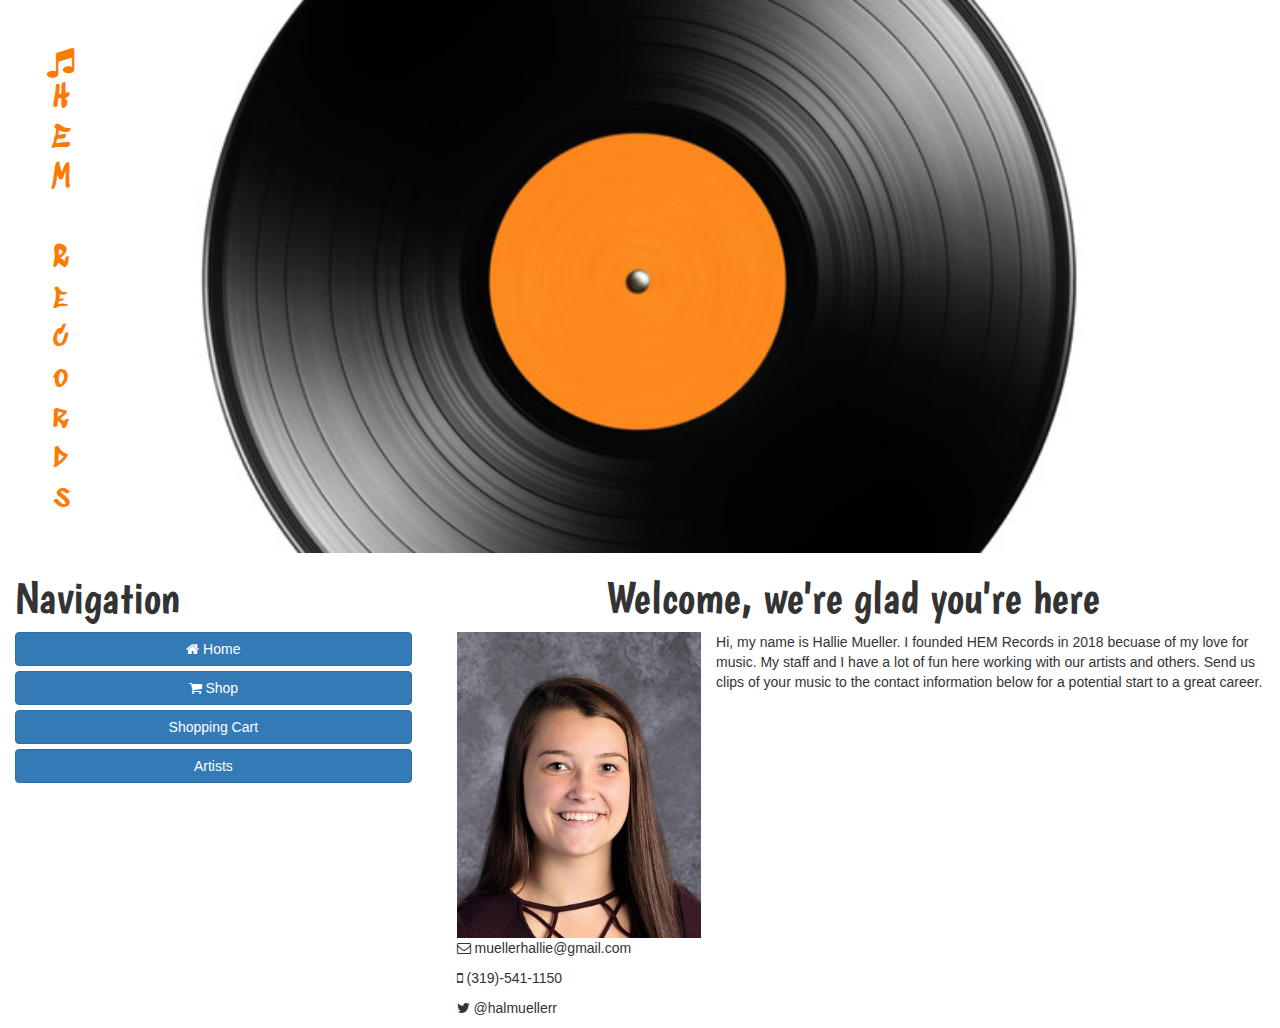
<file: Index.html>
<!DOCTYPE html>
<html>
  <head>
    <meta charset="UTF-8">
    <title>Home - HEM Records</title>
    <link rel="stylesheet" href="https://maxcdn.bootstrapcdn.com/font-awesome/4.5.0/css/font-awesome.min.css"/>
    <link href="https://fonts.googleapis.com/css?family=Lobster%7cBoogaloo" rel="stylesheet" type="text/css">
  <link rel="stylesheet" href="https://maxcdn.bootstrapcdn.com/bootstrap/3.3.1/css/bootstrap.min.css"/>
   <link href="https://fonts.googleapis.com/css?family=Sedgwick+Ave+Display" rel="stylesheet">
   <link href="app.css" rel="stylesheet">
  </head>
  <body class="container-fluid">
   <header>
    <h1><i class="fa fa-music"></i>HEM Records</h1>
    </header>
    <div class="row">
     <div class="col-xs-4">
       <h2>Navigation</h2>
      <a href="Index.html" class="btn btn-block btn-primary"><i class="fa fa-home"></i> Home</a>
      <a href="shop.html" class="btn btn-block btn-primary"><i class="fa fa-shopping-cart"></i> Shop</a>
      <a href="records.html" class="btn btn-block btn-primary">Shopping Cart</a>
      <a href="artists.html" class="btn btn-block btn-primary">Artists</a>
     </div>
     <div class="col-xs-8">
       <h2 class="text-center">Welcome, we're glad you're here</h2>
       <!--Your code goes below this line -->
       <div class="col-xs-4">
<img src="unnamed.jpg" alt="Self-potrait of myself" class= "img-responsive">

<p><i class="fa fa-envelope-o"></i> muellerhallie@gmail.com</p>
<p><i class="fa fa-mobile"></i> (319)-541-1150</p>
<p><i class="fa fa-twitter"></i> @halmuellerr</p>
</div>
<p>Hi, my name is Hallie Mueller. I founded HEM Records in 2018 becuase of my love for music. My staff and I have a lot of fun here working with our artists and others. Send us clips of your music to the contact information below for a potential start to a great career.</p>

        <!--Your code goes above this line -->
     </div>
    </div>

  </body>
 </html>
</file>
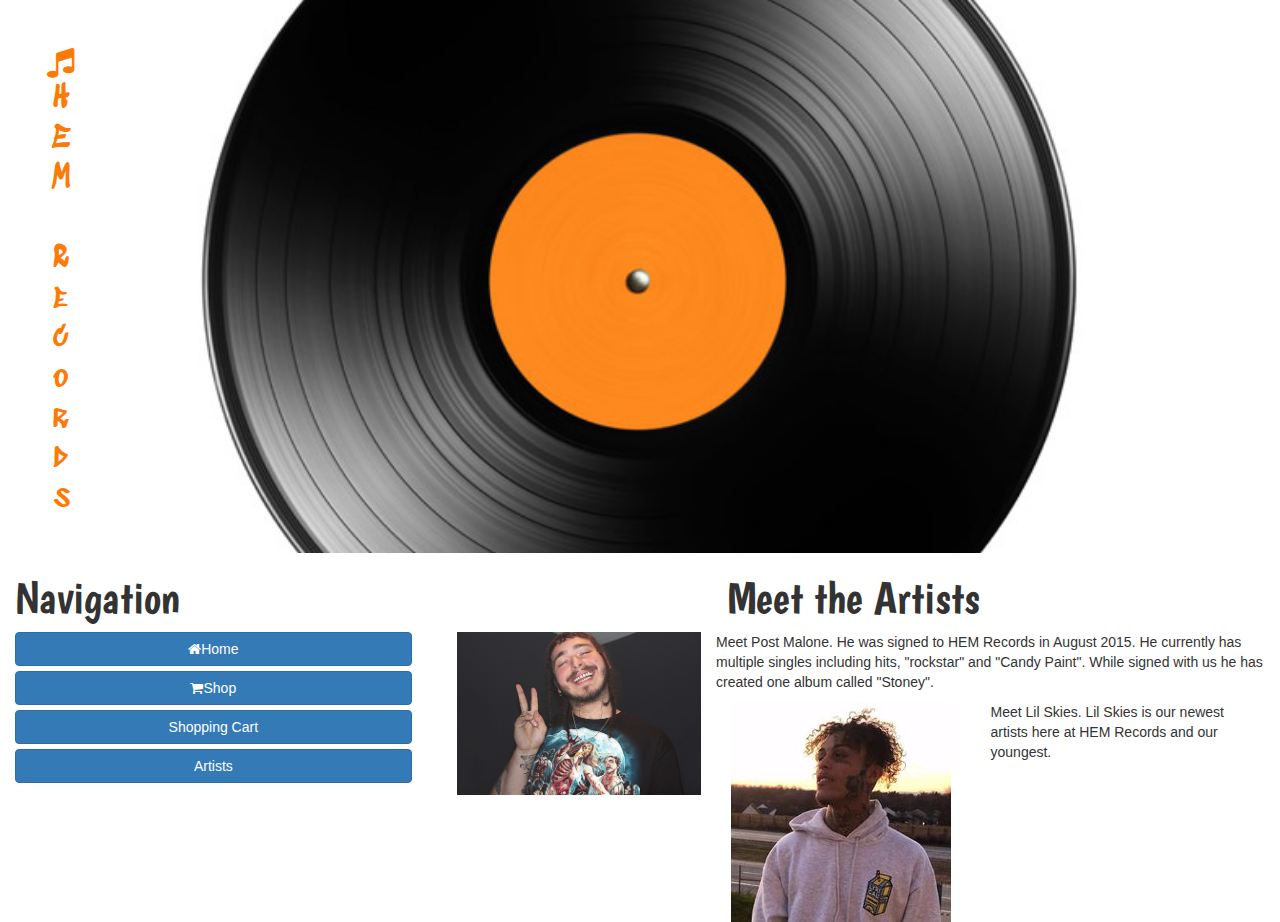
<file: artists.html>
<!DOCTYPE html>
<html>
  <head>
    <meta charset="UTF-8">
    <title>Artists - HEM Records</title>
        <link rel="stylesheet" href="https://maxcdn.bootstrapcdn.com/font-awesome/4.5.0/css/font-awesome.min.css"/>
    <link href="https://fonts.googleapis.com/css?family=Lobster%7cBoogaloo" rel="stylesheet" type="text/css">
  <link rel="stylesheet" href="https://maxcdn.bootstrapcdn.com/bootstrap/3.3.1/css/bootstrap.min.css"/>
   <link href="https://fonts.googleapis.com/css?family=Sedgwick+Ave+Display" rel="stylesheet">
   <link href="app.css" rel="stylesheet">
  </head>
  <body class="container-fluid">
   <header>
    <h1><i class="fa fa-music"></i>HEM Records</h1>
    </header>
    <div class="row">
     <div class="col-xs-4">
       <h2>Navigation</h2>
      <a href="Index.html" class="btn btn-block btn-primary"><i class="fa fa-home"></i>Home</a>
      <a href="shop.html" class="btn btn-block btn-primary"><i class="fa fa-shopping-cart"></i>Shop</a>
      <a href="cart.html" class="btn btn-block btn-primary">Shopping Cart</a>
      <a href="artists.html" class="btn btn-block btn-primary">Artists</a>
     </div>
     <div class="col-xs-8">
       <h2 class="text-center">Meet the Artists</h2>
       <!--Your code goes below this line -->

       <div class="col-xs-4">
       <img src="post-malone.jpg" alt="Post Malone putting up the piece sign" class="img-responsive">
     </div>
       <p>Meet Post Malone. He was signed to HEM Records in August 2015. He currently has multiple singles including hits, "rockstar" and "Candy Paint". While signed with us he has created one album called "Stoney".</p>

       <div class="col-xs-4">
         <img src="lil-skies.jpg" alt="Lil Skies" class="img-responsive">
       </div>
       <p>Meet Lil Skies. Lil Skies is our newest artists here at HEM Records and our youngest.</p>



        <!--Your code goes above this line -->
     </div>
    </div>

  </body>
 </html>
</file>
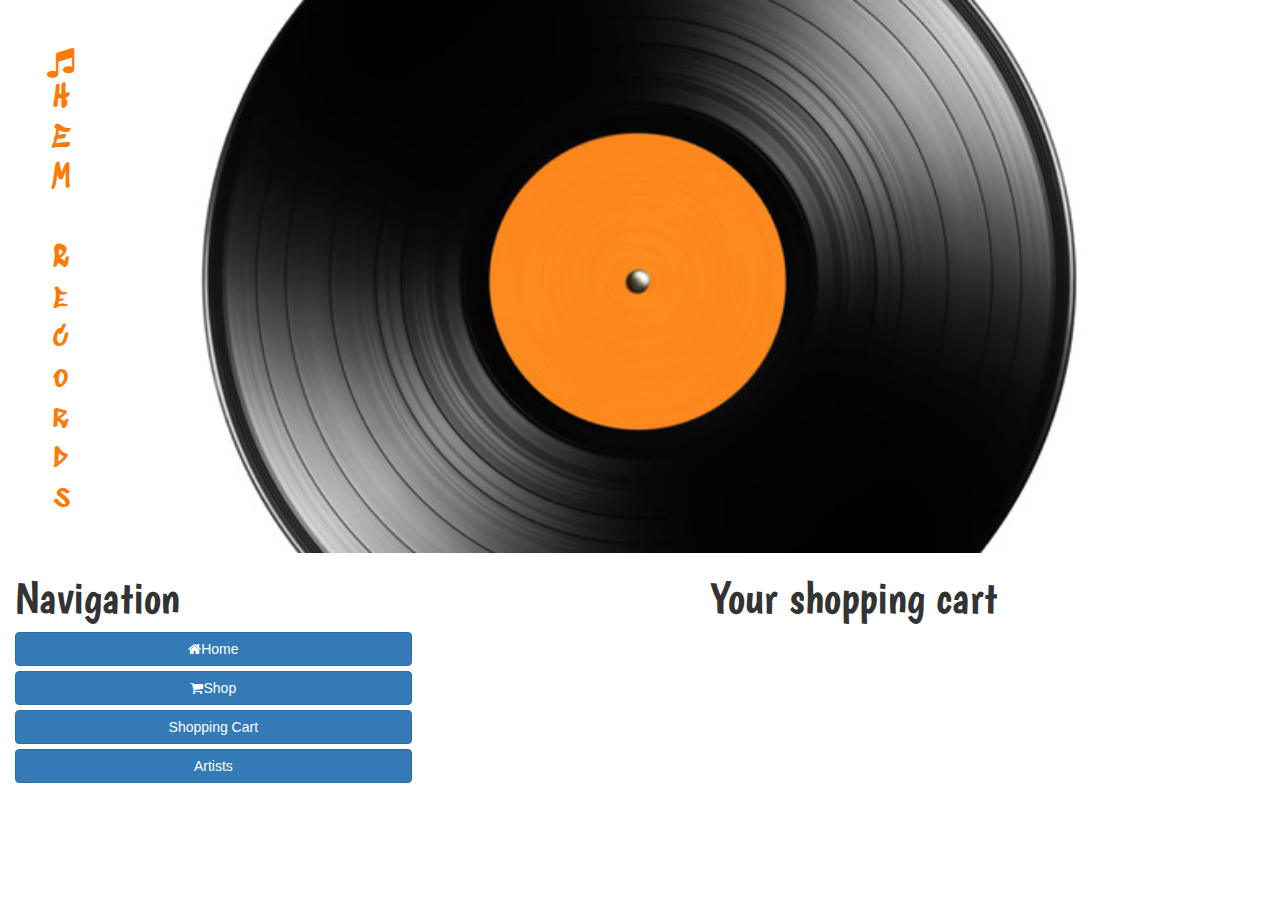
<file: cart.html>
<!DOCTYPE html>
<html>
  <head>
    <meta charset="UTF-8">
    <title>Cart - HEM Records</title>
    <link rel="stylesheet" href="https://maxcdn.bootstrapcdn.com/font-awesome/4.5.0/css/font-awesome.min.css"/>
    <link href="https://fonts.googleapis.com/css?family=Lobster%7cBoogaloo" rel="stylesheet" type="text/css">
  <link rel="stylesheet" href="https://maxcdn.bootstrapcdn.com/bootstrap/3.3.1/css/bootstrap.min.css"/>
   <link href="https://fonts.googleapis.com/css?family=Sedgwick+Ave+Display" rel="stylesheet">
   <link href="app.css" rel="stylesheet">
  </head>
  <body class="container-fluid">
   <header>
    <h1><i class="fa fa-music"></i>HEM Records</h1>
    </header>
    <div class="row">
     <div class="col-xs-4">
       <h2>Navigation</h2>
      <a href="Index.html" class="btn btn-block btn-primary"><i class="fa fa-home"></i>Home</a>
      <a href="shop.html" class="btn btn-block btn-primary"><i class="fa fa-shopping-cart"></i>Shop</a>
      <a href="cart.html" class="btn btn-block btn-primary">Shopping Cart</a>
      <a href="artists.html" class="btn btn-block btn-primary">Artists</a>
     </div>
     <div class="col-xs-8">
       <h2 class="text-center">Your shopping cart</h2>
       <!--Your code goes below this line -->



        <!--Your code goes above this line -->
     </div>
    </div>

  </body>
 </html>
</file>
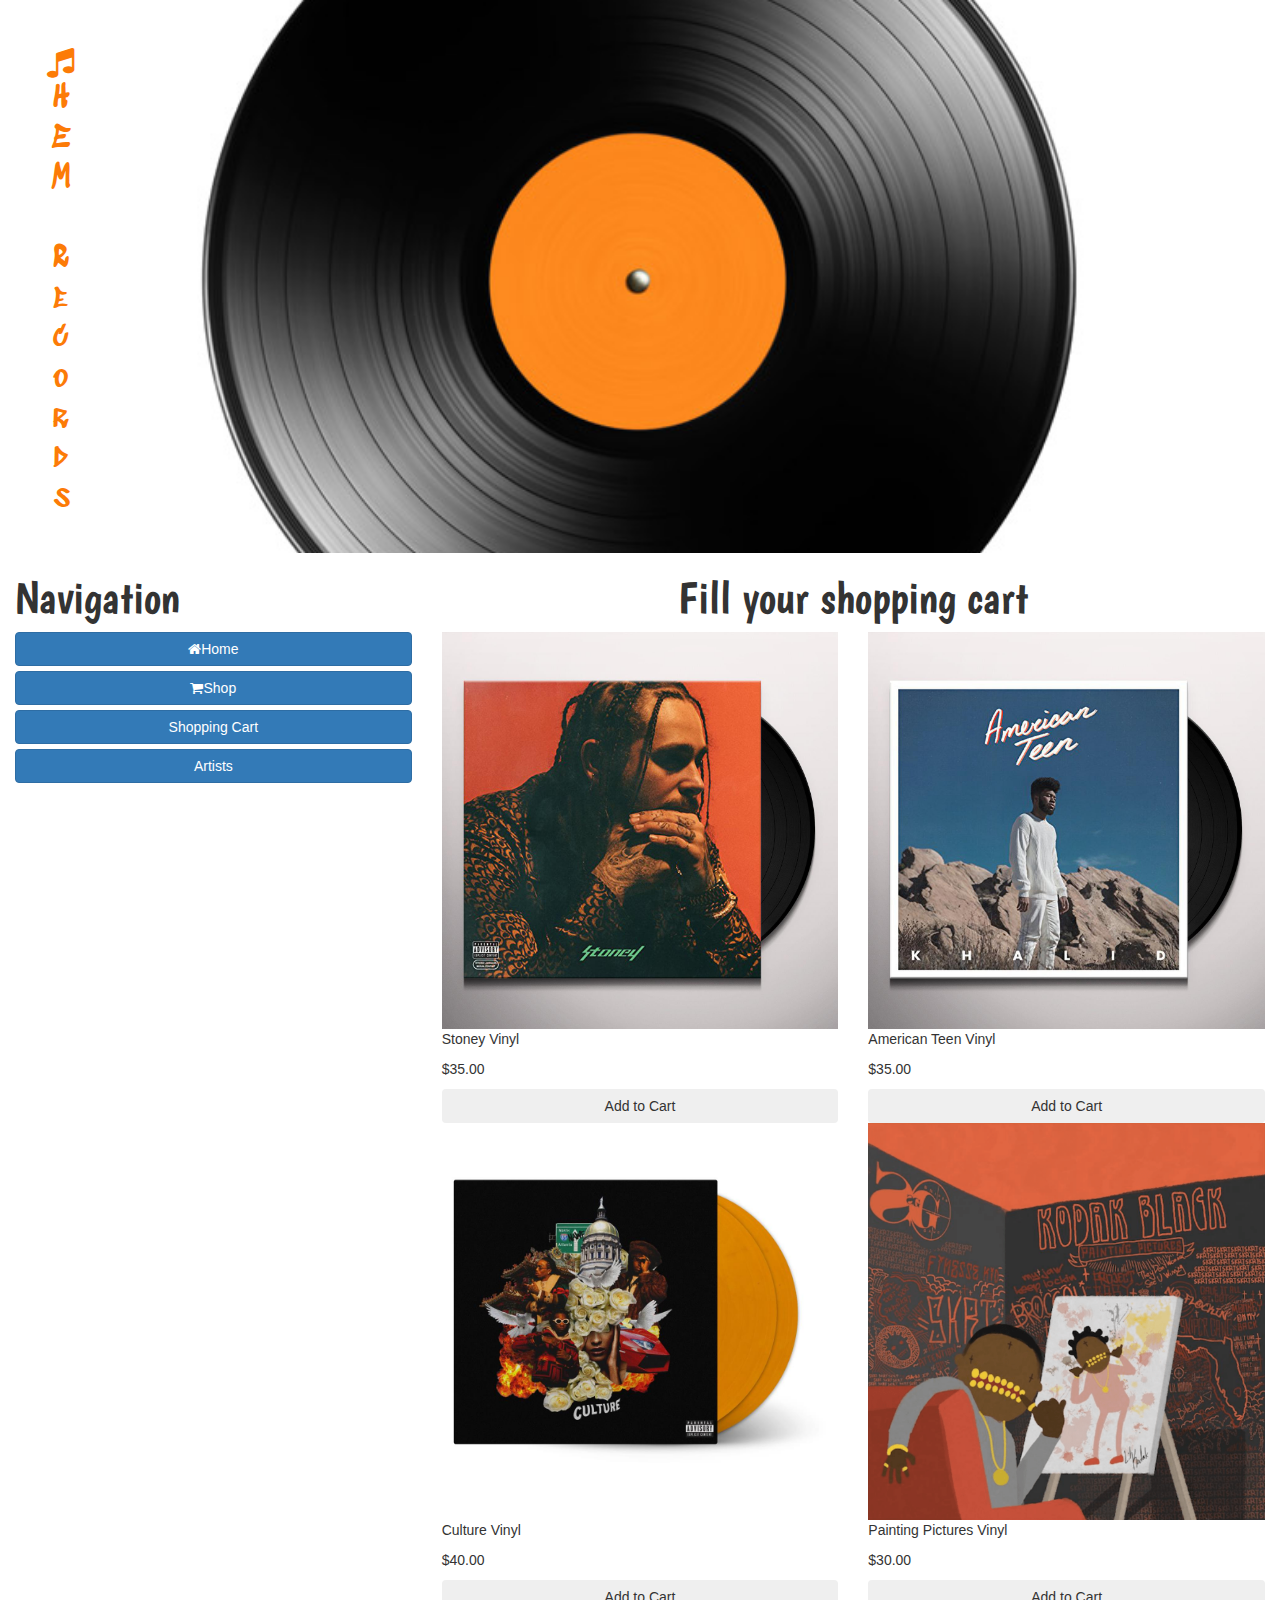
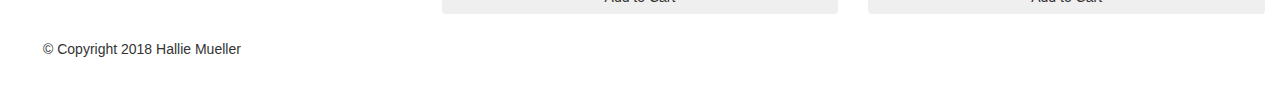
<file: shop.html>
<!DOCTYPE html>
<html>
  <head>
    <meta charset="UTF-8">
    <title>Shop - HEM Records</title>
    <link rel="stylesheet" href="https://maxcdn.bootstrapcdn.com/font-awesome/4.5.0/css/font-awesome.min.css"/>
    <link href="https://fonts.googleapis.com/css?family=Lobster%7cBoogaloo" rel="stylesheet" type="text/css">
  <link rel="stylesheet" href="https://maxcdn.bootstrapcdn.com/bootstrap/3.3.1/css/bootstrap.min.css"/>
   <link href="https://fonts.googleapis.com/css?family=Sedgwick+Ave+Display" rel="stylesheet">
   <link href="app.css" rel="stylesheet">
  </head>
  <body class="container-fluid">
   <header>
    <h1><i class="fa fa-music"></i>HEM Records</h1>
    </header>
    <div class="row">
     <div class="col-xs-4">
       <h2>Navigation</h2>
      <a href="Index.html" class="btn btn-block btn-primary"><i class="fa fa-home"></i>Home</a>
      <a href="shop.html" class="btn btn-block btn-primary"><i class="fa fa-shopping-cart"></i>Shop</a>
      <a href="cart.html" class="btn btn-block btn-primary">Shopping Cart</a>
      <a href="artists.html" class="btn btn-block btn-primary">Artists</a>
     </div>

     <div class="col-xs-8">
       <h2 class="text-center">Fill your shopping cart</h2>
       <!--Your code goes below this line -->
       <div class="row">
         <div class="col-xs-6">
           <img src="stoney-record.jpg" alt="Stoney vinyl" class ="img-responsive">
            <p> Stoney Vinyl</p>
            <p>$35.00</p>
            <button class="btn btn-block">Add to Cart</button>
         </div>

         <div class="col-xs-6">
           <img src="americanteen-record.jpg" alt="Khalid vinyl" class ="img-responsive">
           <p> American Teen Vinyl</p>
           <p>$35.00</p>
           <button class="btn btn-block">Add to Cart</button>
         </div>
       </div>
         <div class="row">
           <div class="col-xs-6">
             <img src="culture-record.jpeg" alt="Culture Vinyl" class ="img-responsive">
             <p> Culture Vinyl</p>
             <p>$40.00</p>
             <button class="btn btn-block">Add to Cart</button>
       </div>
       <div class="col-xs-6">
         <img src="paintingpictures-record.png" alt="Painting Pictures Vinyl" class ="img-responsive">
         <p> Painting Pictures Vinyl</p>
         <p>$30.00</p>
         <button class="btn btn-block">Add to Cart</button>
       </div>
     </div>

        <!--Your code goes above this line -->
     </div>
    </div>
    <footer>
      &copy; Copyright 2018 Hallie Mueller
    </footer>
  </body>
 </html>
</file>
<file: app.css>
h1 {
  font-family: 'Sedgwick Ave Display', cursive;
  font-size: 2.5vw;
  color: #FC7B07;
  writing-mode: vertical-lr;
  text-orientation: upright;
}

header{
 background-color:#D3D3D3;
 background-image: url("record.jpg");
 padding: 2vw 2em;
 background-position: center center;
 background-size: cover;
}
footer{
  padding: 2vw 2em;
}
h2{
  font-family: 'Boogaloo', cursive;
  font-size: 3.5vw;
}
</file>
